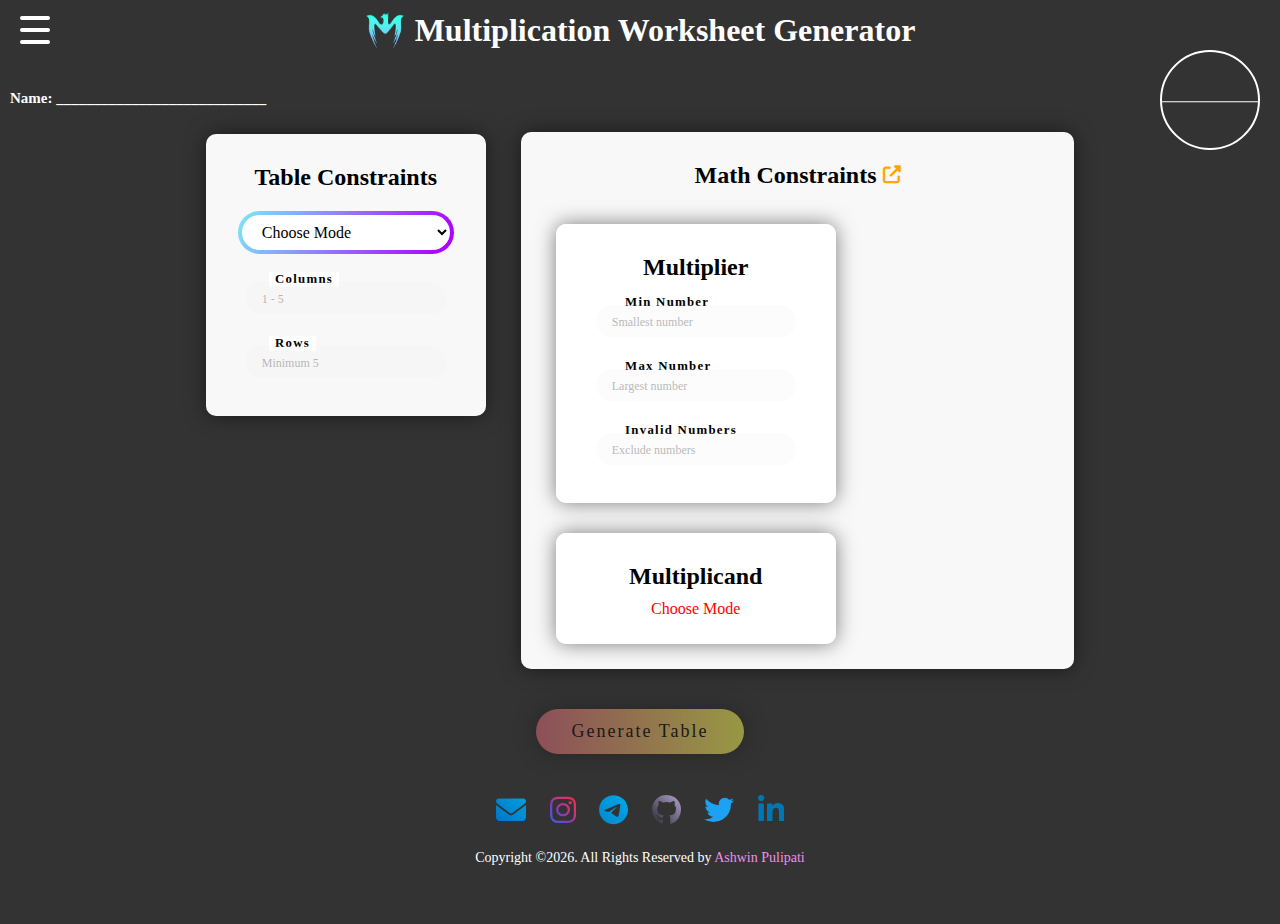
<file: index.html>
<!DOCTYPE html>
<html>
<head>
    <title>Multiplication Table</title>
    <link rel="stylesheet" href="./styles.css">
    <link rel="stylesheet" href="https://cdnjs.cloudflare.com/ajax/libs/font-awesome/6.4.0/css/all.min.css">
</head>
<body>
    <div class="header">
        <h1>
            <img src="./images/logo.png" alt="Logo">
            Multiplication Worksheet Generator
        </h1>
        <div class="hamburger-menu">
            <div class="bar"></div>
            <div class="bar"></div>
            <div class="bar"></div>
        </div>
    </div>
    <div class="menu">
        <ul>
            <li><a href="./index.html"><i class="fa-solid fa-house"></i>Home</a></li>
            <li><a href="./HTML/help.html" target="_blank"><i class="fa-solid fa-headset"></i>Help</a></li>
            <li><a href="./HTML/contact.html" target="_blank"><i class="fa-solid fa-phone"></i>Contact</a></li>
            <li><a href="./HTML/about.html" target="_blank"><i class="fa fa-info-circle" aria-hidden="true"></i>About</a></li>
            <li><a href="./HTML/faq.html" target="_blank"><i class="fa fa-question-circle" aria-hidden="true"></i>FAQ</a></li>
            <li><a href="./HTML/notes.html" target="_blank"><i class="fa-solid fa-pencil"></i>Notes</a></li>
        </ul>
    </div>
    <h3>Name: ____________________________</h3>
    <div class="circle" id="circleElement">
        <div class="circle-half"></div>
        <div class="circle-diameter"></div>
        <div class="circle-half"></div>
        <div class="circle-text" id="circleText"></div>
    </div>
    <div class="container-wrapper">
        <div class="container1">
            <form id="form">
                <h2>Table Constraints</h2>
                <select id="modeSelect" class="select-input" onchange="handleModeChange()">
                    <option value="#">Choose Mode</option>
                    <option value="baby">Baby Mode</option>
                    <option value="adv">Advanced Mode</option>
                </select>

                <div class="input-group">
                    <label class="input-group__label" for="columnCountInput">Columns</label>
                    <input type="number" class="input-group__input" id="columnCountInput" placeholder="1 - 5" min="0" max="5" oninput="handleColumnCountChange()" autocomplete="off">
                </div>

                <div class="input-group1">
                    <label class="input-group__label1" for="cellCountInput">Rows</label>
                    <input type="number" class="input-group__input1" id="cellCountInput" placeholder="Minimum 5" min="0" oninput="handleCellCountChange()" autocomplete="off">
                </div>
            </form>
        </div>
        <div class="container4">
            <div id="form">
                <h2>Math Constraints <a href="./HTML/notes.html" target="_blank"><i class="fas fa-external-link-alt fa-xs"></i></a></h2>
                <div class="container2">
                    <form id="form">
                        <h2>Multiplier</h2>
                        <div class="input-group2">
                            <label class="input-group__label2" for="minNumberInput">Min Number</label>
                            <input type="number" class="input-group__input2" id="minNumberInput" placeholder="Smallest number" min="0" oninput="handleMinNumberChange()" autocomplete="off">
                        </div>

                        <div class="input-group3">
                            <label class="input-group__label3" for="maxNumberInput">Max Number</label>
                            <input type="number" class="input-group__input3" id="maxNumberInput" placeholder="Largest number" min="0" oninput="handleMaxNumberChange()" autocomplete="off">
                            <p id="maxNumberError" class="error-message"></p>
                        </div>

                        <div class="input-group4">
                            <label class="input-group__label4" for="invalidNumbersInput">Invalid Numbers</label>
                            <input type="text" class="input-group__input4" id="invalidNumbersInput" placeholder="Exclude numbers" oninput="handleInvalidNumbersChange()" autocomplete="off">
                        </div>
                    </form>
                </div>
                <div class="container3">
                    <div id="form">
                        <h2>Multiplicand</h2>
                        <p id="modeMessage">Choose Mode</p>
                        <p id="differnce1"></p>
                        <p id="differnce2"></p>
                    </div>
                </div>
            </div>
        </div>
    </div>
    <div class="center-buttons">
        <button id="generateButton" onclick="generateMultiplicationTable()" class="ripple" disabled>Generate Table</button>
    </div>
    <div class="table-container">
        <table id="multiplicationTable"></table>
    </div>
    <div class="center-buttons">
        <button id="seeSolutionButton" class="ripple1" onclick="seeSolution()" disabled>See solution</button>
    </div>
    <footer>
        <div class="footer-container">
            <div class="social-icons">
                <a href="mailto:ashwinpulipati@gmail.com"><i class="fa fa-envelope" aria-hidden="true"></i></a>
                <a href="mailto:ashwinpulipati@gmail.com"><i class="fa-brands fa-instagram"></i></a>
                <a href="mailto:ashwinpulipati@gmail.com"><i class="fa-brands fa-telegram"></i></a>
                <a href="mailto:ashwinpulipati@gmail.com"><i class="fa-brands fa-github"></i></a>
                <a href="mailto:ashwinpulipati@gmail.com"><i class="fab fa-twitter"></i></a>
                <a href="https://www.linkedin.com/in/ashwin-pulipati-7792841b2/" target="_blank"><i class="fa-brands fa-linkedin-in"></i></a>
            </div>
            <div class="copyright">
                <p>Copyright &copy;<script>document.write(new Date().getFullYear())</script>. All Rights Reserved by <a href="./HTML/contact.html" target="_blank">Ashwin Pulipati</a></p>
            </div>
        </div>
    </footer>
    <script src="./script.js"></script>
</body>
</html>
</file>
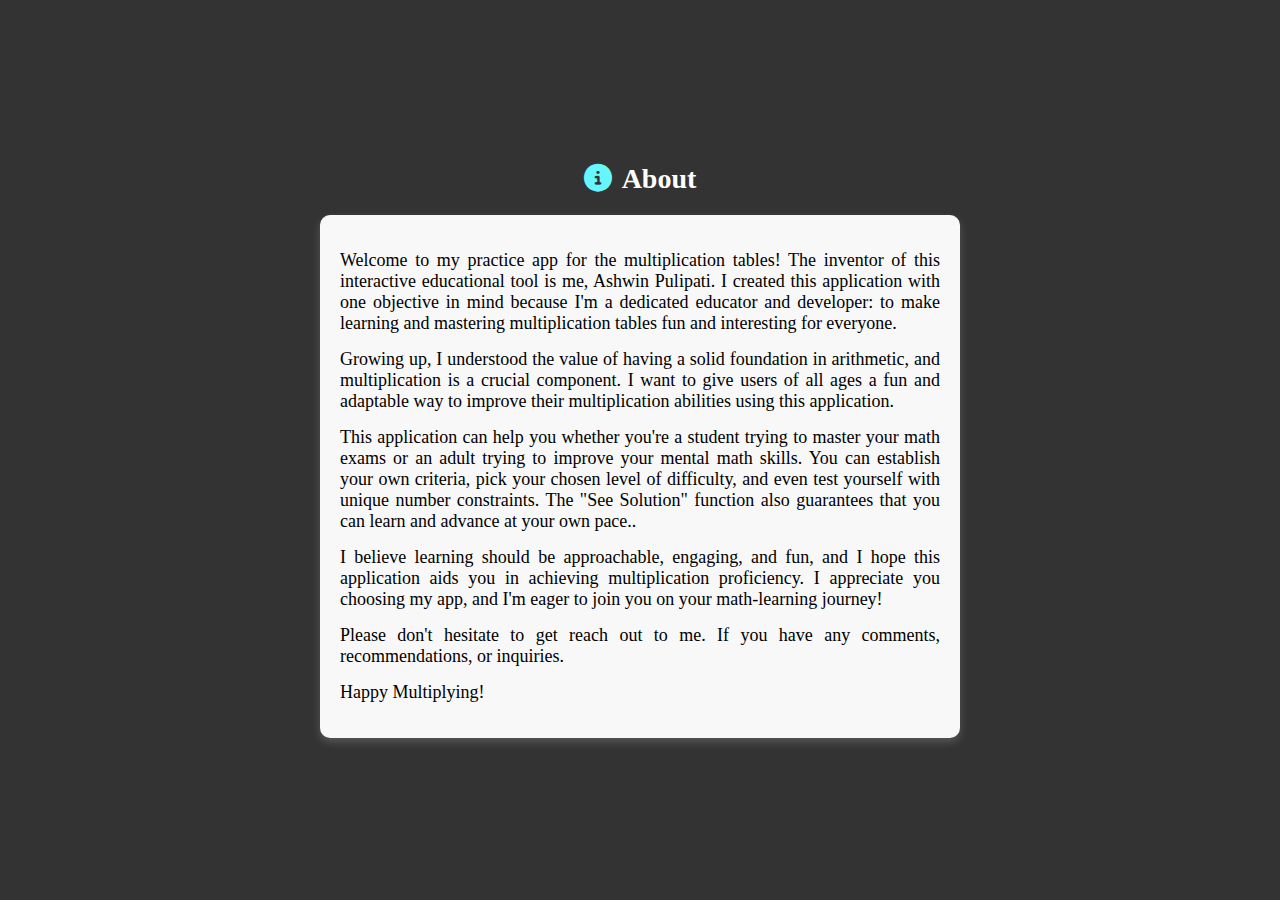
<file: HTML/about.html>
<!DOCTYPE html>
<html lang="en">
<head>
    <meta charset="UTF-8">
    <meta name="viewport" content="width=device-width, initial-scale=1.0">
    <title>About</title>
    <link rel="stylesheet" href="https://cdnjs.cloudflare.com/ajax/libs/font-awesome/6.4.0/css/all.min.css">
    <link rel="stylesheet" href="../CSS/about.css">
</head>
<body>
    <div class="container">
        <h1><i class="fa fa-info-circle " aria-hidden="true"></i>About</h1>
        <div class="content">
            <p>Welcome to my practice app for the multiplication tables! The inventor of this interactive educational tool is me, Ashwin Pulipati. I created this application with one objective in mind because I'm a dedicated educator and developer: to make learning and mastering multiplication tables fun and interesting for everyone.</p>
            
            <p>Growing up, I understood the value of having a solid foundation in arithmetic, and multiplication is a crucial component. I want to give users of all ages a fun and adaptable way to improve their multiplication abilities using this application.</p>
            
            <p>This application can help you whether you're a student trying to master your math exams or an adult trying to improve your mental math skills. You can establish your own criteria, pick your chosen level of difficulty, and even test yourself with unique number constraints. The "See Solution" function also guarantees that you can learn and advance at your own pace..</p>
            
            <p>I believe learning should be approachable, engaging, and fun, and I hope this application aids you in achieving multiplication proficiency. I appreciate you choosing my app, and I'm eager to join you on your math-learning journey!</p>
            
            <p>Please don't hesitate to get reach out to me. If you have any comments, recommendations, or inquiries.</p>

            <p>Happy Multiplying!</p>
        </div>
    </div>
</body>
</html>
</file>
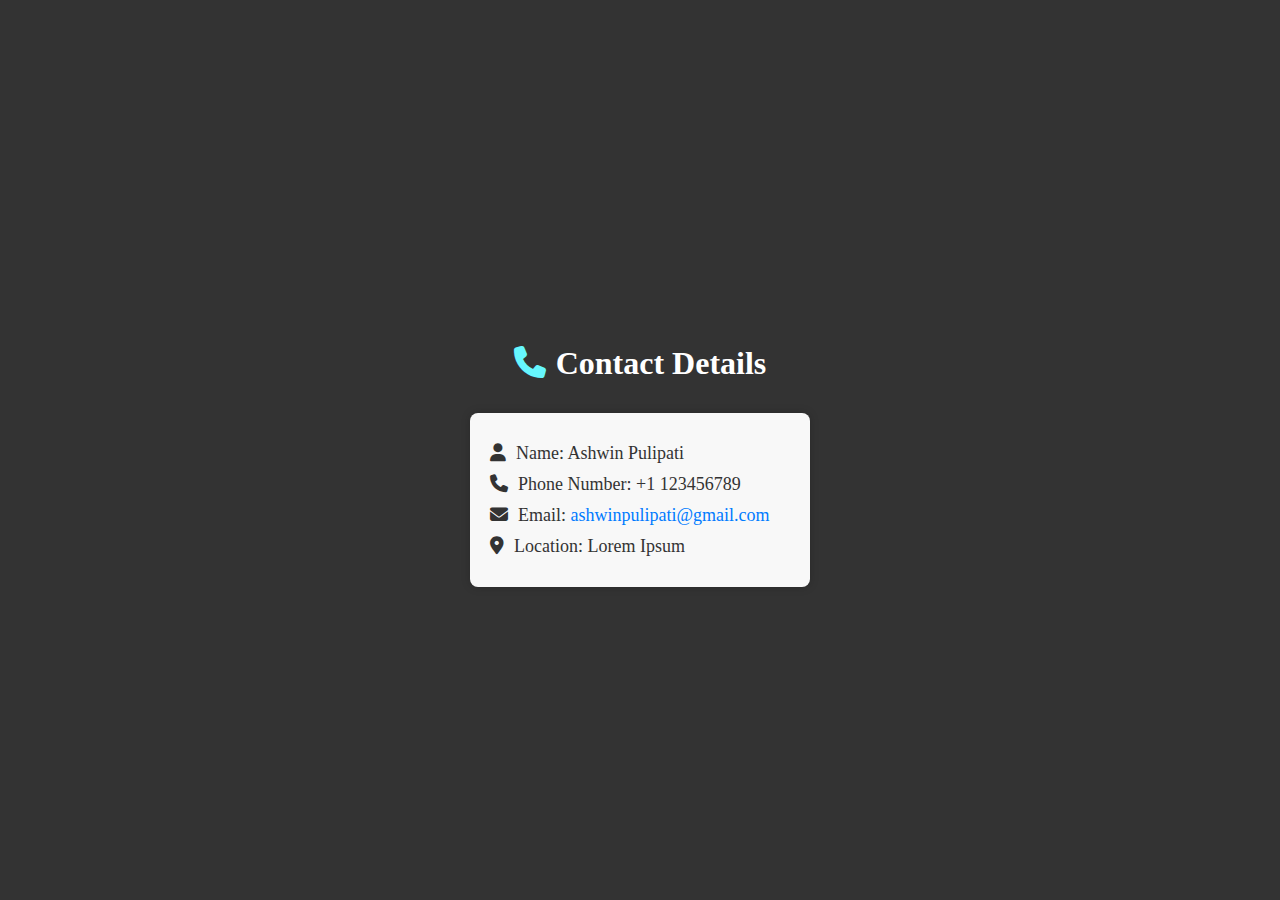
<file: HTML/contact.html>
<!DOCTYPE html>
<html lang="en">
<head>
    <meta charset="UTF-8">
    <meta name="viewport" content="width=device-width, initial-scale=1.0">
    <title>Contact</title>
    <link rel="stylesheet" href="https://cdnjs.cloudflare.com/ajax/libs/font-awesome/6.4.0/css/all.min.css">
    <link rel="stylesheet" href="../CSS/contact.css">
</head>
<body>
    <div class="contact-container">
        <h1><i class="fa-solid fa-phone"></i></i>Contact Details</h1> <!-- Moved h1 element above the container -->
        <div class="contact-info">
            <p><i class="fa-solid fa-user"></i>Name: Ashwin Pulipati</p>
            <p><i class="fa fa-phone"></i>Phone Number: +1 123456789</p>
            <p><i class="fa fa-envelope"></i>Email: <a href="mailto:ashwinpulipati@gmail.com">ashwinpulipati@gmail.com</a></p>
            <p><i class="fa-solid fa-location-dot"></i>Location: Lorem Ipsum</p>
        </div>
    </div>
</body>
</html>
</file>
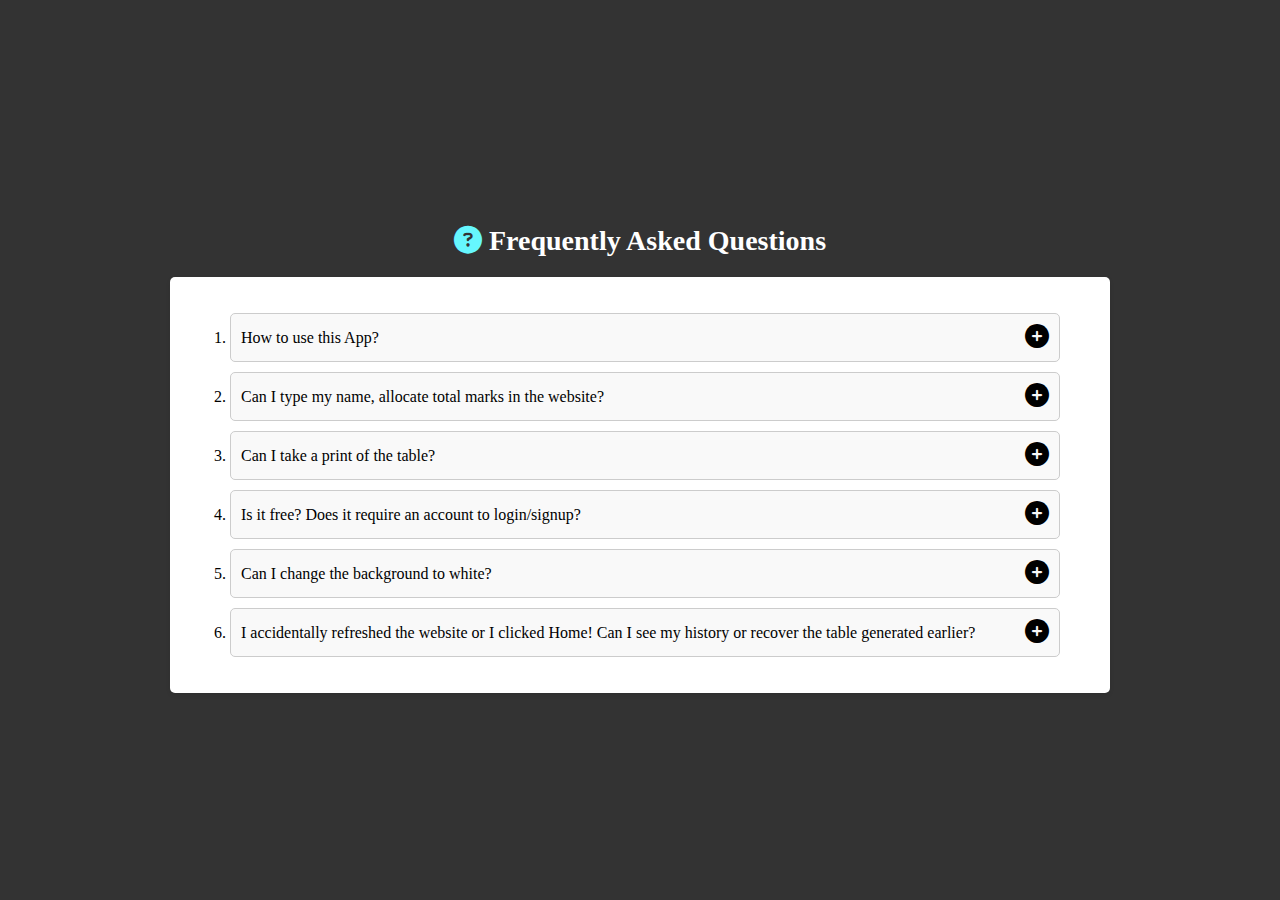
<file: HTML/faq.html>
<!DOCTYPE html>
<html lang="en">
<head>
    <meta charset="UTF-8">
    <meta name="viewport" content="width=device-width, initial-scale=1.0">
    <title>FAQ</title>
    <link rel="stylesheet" href="https://cdnjs.cloudflare.com/ajax/libs/font-awesome/6.4.0/css/all.min.css">
    <link rel="stylesheet" href="../CSS/faq.css">
</head>
<body>
    <h1 class="faq-header"><i class="fa fa-question-circle" aria-hidden="true"></i> Frequently Asked Questions</h1>
    <div class="faq-container">
        <ol>
            <li class="faq-item">
                <div class="faq-question">
                    <span>How to use this App?</span>
                    <span class="toggle-button"><i class="fa-solid fa-circle-plus"></i></span>
                </div>
                <div class="faq-answer">
                    <p><a href="../HTML/help.html" target="_blank">Click here</a></p>
                </div>
            </li>
            <li class="faq-item">
                <div class="faq-question">
                    <span>Can I type my name, allocate total marks in the website?</span>
                    <span class="toggle-button"><i class="fa-solid fa-circle-plus"></i></span>
                </div>
                <div class="faq-answer">
                    <p>No.</p>
                </div>
            </li>
            <li class="faq-item">
                <div class="faq-question">
                    <span>Can I take a print of the table?</span>
                    <span class="toggle-button"><i class="fa-solid fa-circle-plus"></i></span>
                </div>
                <div class="faq-answer">
                    <p>Yes! you can. But make sure to select the options - "Headers and Footers, Background Graphics" - under "More Settings" dropdown</p>
                    <img src="../images/faq2.1.png" alt="Placeholder Image" width="500" height="300">
                    <img src="../images/faq2.2.png" alt="Placeholder Image" width="500" height="300">
                </div>
            </li>
            <li class="faq-item">
                <div class="faq-question">
                    <span>Is it free? Does it require an account to login/signup?</span>
                    <span class="toggle-button"><i class="fa-solid fa-circle-plus"></i></span>
                </div>
                <div class="faq-answer">
                    <p>Yes, it's free to use for now. No need for login/signup.</p>
                </div>
            </li>
            <li class="faq-item">
                <div class="faq-question">
                    <span>Can I change the background to white?</span>
                    <span class="toggle-button"><i class="fa-solid fa-circle-plus"></i></span>
                </div>
                <div class="faq-answer">
                    <p>Unfortunately, no. Maybe available in future updates.</p>
                </div>
            </li>
            <li class="faq-item">
                <div class="faq-question">
                    <span>I accidentally refreshed the website or I clicked Home! Can I see my history or recover the table generated earlier?</span>
                    <span class="toggle-button"><i class="fa-solid fa-circle-plus"></i></span>
                </div>
                <div class="faq-answer">
                    <p>Unfortunately, no. Maybe available in future updates.</p>
                </div>
            </li>
        </ol>
    </div>

    <script src="../JS/faq.js"></script>
</body>
</html>
</file>
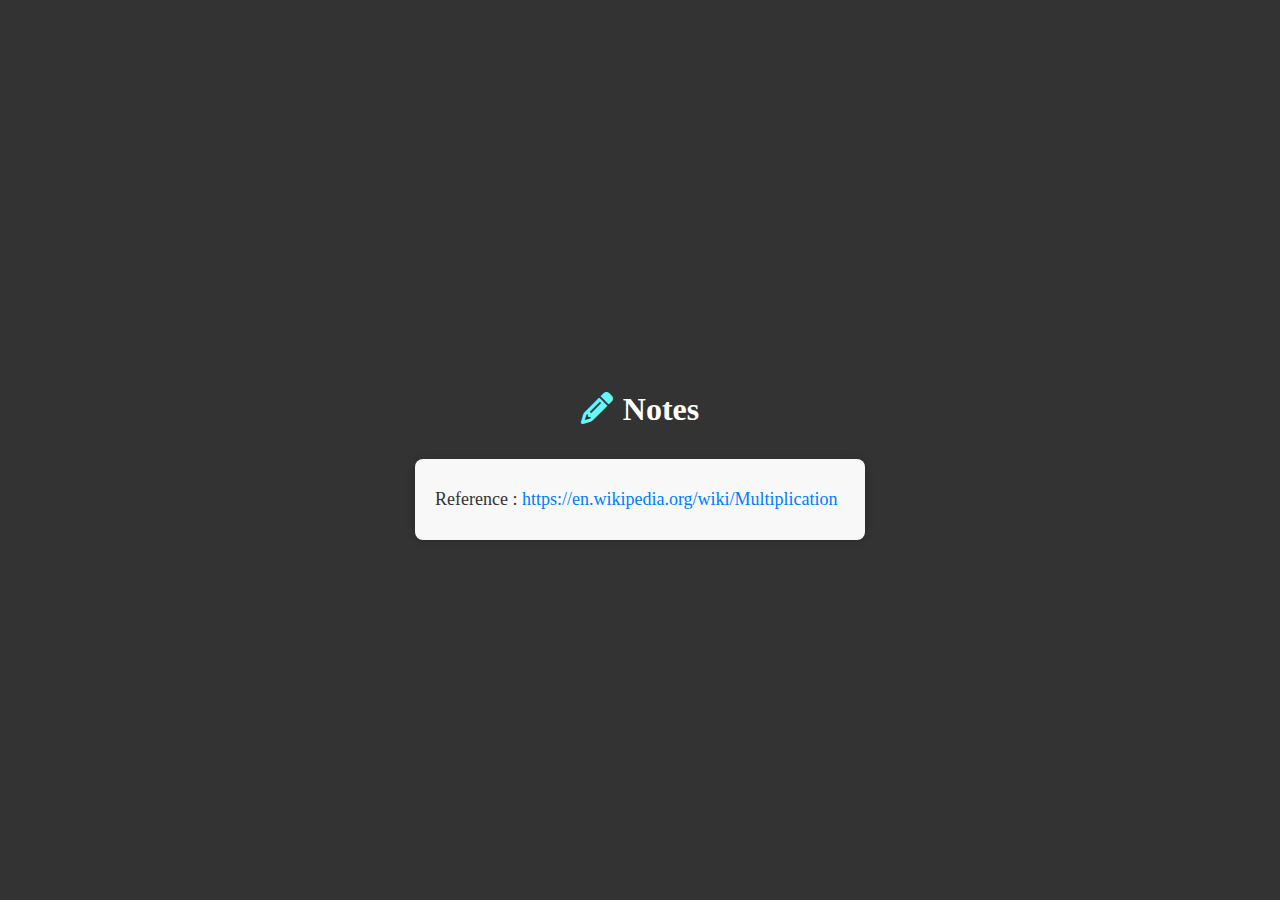
<file: HTML/notes.html>
<!DOCTYPE html>
<html lang="en">
<head>
    <meta charset="UTF-8">
    <meta name="viewport" content="width=device-width, initial-scale=1.0">
    <title>Contact</title>
    <link rel="stylesheet" href="https://cdnjs.cloudflare.com/ajax/libs/font-awesome/6.4.0/css/all.min.css">
    <link rel="stylesheet" href="../CSS/notes.css">
</head>
<body>
    <div class="contact-container">
        <h1><i class="fa-solid fa-pencil"></i>Notes</h1> <!-- Moved h1 element above the container -->
        <div class="note-info">
            <p>Reference : <a href="https://en.wikipedia.org/wiki/Multiplication" target="_blank">https://en.wikipedia.org/wiki/Multiplication</a></p>
        </div>
    </div>
</body>
</html>
</file>
<file: styles.css>
/*Global Types*/
* {
  box-sizing: border-box;
}

body {
  font-family: "Times New Roman", Arial, sans-serif;
  background-color: #333;
  margin: 0;
  padding: 0;
  padding-bottom: 120px;
}


button:disabled,
input:disabled {
    opacity: 0.5;
    cursor: not-allowed;
}


.header {
  width: 100%;
  height: 60px;
  background-color: #333;
  display: flex;
  align-items: center; 
  justify-content: center; 
  padding: 0 20px;
}

.header h1 {
  margin: 0;
  color: #ffffff;
  display: flex;
  align-items: center;
}

.header h1 img {
  width: 40px;
  height: 40px;
  margin-right: 10px;
}


h2 {
  text-align: center;
}

h3 {
  font-size: 15px;
  margin-left: 10px;
  margin-top: 30px;
  color: white;
}

/* Circle Styles */
.circle {
  position: absolute;
  top: 50px; 
  right: 20px;
  width: 100px; 
  height: 100px; 
  border-radius: 50%;
  background-color: transparent;
  border: 2px solid #ffffff;
  display: flex;
  align-items: center;
  justify-content: center;
  flex-direction: column;
}

.circle-half {
  flex: 1;
  height: 50%;
  background-color: #f0f0f0; 
  border-radius: 50% 50% 0 0;
}

.circle-diameter {
  width: 100%;
  height: 1.5px;
  background-color: #ffffff;
  position: absolute;
  top: 52%;
  transform: translateY(-50%);
}

.circle-text {
  font-size: 18px; 
  font-weight: bold;
  padding-bottom: 13px;
  color: rgb(102, 247, 254);
}

/*Table Styles*/
table {
  border-radius: 10px;
  border: 2px solid rgba(255, 255, 255, 0.85);
  padding: 2px;
  overflow: hidden;
  margin: 20px auto; 
}

td, th {
  border: 2px solid rgb(255, 255, 255, 0.85);
  padding: 12px;
  text-align: center;
  border-radius: 5px;
}

table#multiplicationTable td {
  color: rgb(255, 255, 255, 0.85);
  font-weight: bold;
}

table#multiplicationTable {
  margin: 0 auto;
}


/*Table & Math Constraints Boxes */
.container {
  padding: 1em;
}

.container-wrapper {
  display: flex;
  justify-content: center;
}

.container1,
.container2{
  width: 300px;
  margin-top: 2px;
  margin-right: 15px;
}

.container3{
  display: flex;
	justify-content: center;
	align-items: center;
	text-align: center;
	flex-direction: column;
  width: 300px;
  margin-top: 0; 
}

.container3 h2 {
  margin-bottom: 0; 
}

.container3 p#modeMessage {
  margin-top: 10px; 
  color: red;
}

.container2,
.container3 {
  margin: 5px 0;
  display: inline-block; 
  vertical-align: top;
  margin-left: 5px;
}

.container4{
  width: 44.8%;
}

.container4 h2 i{
  color:orange;
}

.container4 h2 i:hover{
  color:#13eb49;
}

/* Dropdown Styling */
select {
  background-color: white;
  border: thin solid rgb(0, 0, 0);
  border-radius: 4px;
  display: inline-block;
  font: inherit;
  line-height: 1.5em;
  padding: 0.5em 3.5em 0.5em 1em;
  margin: 0;      
  box-sizing: border-box;
}

.select-input {
  color: #000000;
  font-size: 1rem;
  line-height: 1;
  border-style: none;
  outline: none;
  height: 2.7em;
  padding: 0.5em 1em;
  border: 0.25em solid transparent;
  background-image: linear-gradient(#ffffff, #ffffff),linear-gradient(120deg, #79eaf7 0%, #ae00ff 50%, #f779b8 100%);
  background-origin: border-box;
  background-clip: padding-box, border-box;
  border-radius: 1.8em;
  background-size: 200% 100%;
  transition: background-position 0.8s ease-out;
  margin-bottom: 1.5rem;
  display: flex;
  justify-content: center;
  align-items: center;
  width: 90%; 
  margin-left: auto; 
  margin-right: auto; 
  min-width: 200px; 
}

.select-input:hover {
  background-position: 100% 0;
}

/*Form & Inputs Styling*/
#form {
  padding: 10px 20px;
  margin: 10px;
  background-color: rgba(255, 255, 255, 0.97);
  border-radius: 10px;
  box-shadow: 0 0 20px rgba(0, 0, 0, 0.5);
}

.input-group__input:disabled,
.input-group__input1:disabled,
.input-group__input2:disabled,
.input-group__input3:disabled,
.input-group__input4:disabled {
  background-image: none;
  cursor: not-allowed;
}

.input-group__input,
.input-group__input1,
.input-group__input2,
.input-group__input3,
.input-group__input4 {
  color: #000000;
  font-size: 1rem;
  line-height: 1;
  border-style: none;
  outline: none;
  height: 2.5em;
  width: 100%;
  padding: 0.8em 1em;
  border: 0.25em solid transparent;
  background-origin: border-box;
  background-clip: padding-box, border-box;
  border-radius: 1.8em;
  background-size: 200% 100%;
  transition: background-position 0.8s ease-out;
}

/* Add unique background images for each input */
.input-group__input {
  background-image: linear-gradient(#ffffff, #ffffff), linear-gradient(120deg, #f09 0%, #0ff 50%, #9f0 100%);
}

.input-group__input1 {
  background-image: linear-gradient(#ffffff, #ffffff), linear-gradient(120deg, #e0406b 0%, #ffff00 50%, #f779f1 100%);
}

.input-group__input2 {
  background-image: linear-gradient(#ffffff, #ffffff), linear-gradient(120deg, #73e040 0%, #00aaff 50%, #f7f779 100%);
}

.input-group__input3 {
  background-image: linear-gradient(#ffffff, #ffffff), linear-gradient(120deg, #4080e0 0%, #ff00ff 50%, #f7f779 100%);
}

.input-group__input4 {
  background-image: linear-gradient(#ffffff, #ffffff), linear-gradient(120deg, #f77979 0%, #00ff40 50%, #be79f7 100%);
}

.input-group,
.input-group1,
.input-group2,
.input-group3,
.input-group4 {
  max-width: 13em;
  margin: 0 auto;
  text-align: center;
}

@supports (mix-blend-mode: darken) {
  .input-group,
  .input-group1,
  .input-group2,
  .input-group3,
  .input-group4 {
    position: relative;
    margin-top: 1em;
    margin-bottom: 1.5em ;
  }
  .input-group__label,
  .input-group__label1,
  .input-group__label2,
  .input-group__label3,
  .input-group__label4{
    position: absolute;
    left: 2.1em;
    top: -0.45em;
    background: rgba(255, 255, 255);
  }
}

.input-group__label,
.input-group__label1,
.input-group__label2,
.input-group__label3,
.input-group__label4 {
  padding: 0 0.5em;
  margin-bottom: 1em;
  text-transform: capitalize;
  font-size: 0.8em;
  letter-spacing: 0.1em;
  color: rgb(0, 0, 0);
  font-weight: 600;
  cursor: pointer;
}

.input-group__input::placeholder,
.input-group__input1::placeholder,
.input-group__input2::placeholder,
.input-group__input3::placeholder,
.input-group__input4::placeholder {
  font-family: "Times New Roman", Arial, sans-serif;
  font-size: 12px; 
}

.input-group__input:hover,
.input-group__input1:hover,
.input-group__input2:hover,
.input-group__input3:hover,
.input-group__input4:hover{
  background-position: 100% 0;
}

/* Add the ripple effect styling */
@keyframes rippleEffect {
  0% {
    transform: scale(0);
    opacity: 0.5;
  }
  100% {
    transform: scale(1);
    opacity: 0;
  }
}

.ripple{
  background: linear-gradient(90deg, #e66b7f, #fcfc55);
}

.ripple1{
  background: linear-gradient(90deg, #8ce66b, #fcfc55);
}

.ripple,
.ripple1 {
  position: relative;
  display: inline-block;
  padding: 12px 36px;
  margin: 10px 0;
  color: #000000;
  text-decoration: none;
  text-transform: capitalize;
  font-size: 18px;
  letter-spacing: 2px;
  border-radius: 40px;
  overflow: hidden;
  box-shadow: 0 0 20px rgba(0, 0, 0, 0.5);
  cursor: pointer;
  outline: none;
}

/*Button Styling*/
button{
  border: #000000;
  font-family: 'Times New Roman', Times, serif;
}

.center-buttons {
  display: flex;
  justify-content: center;
  margin-top: 20px;
  margin-bottom: 20px;
}

.table-container {
  text-align: center;
}

#multiplicationTable,#seeSolutionButton {
  display: none;
}

/* Hamburger menu styles */
.hamburger-menu {
  display: flex;
  flex-direction: column;
  cursor: pointer;
  position: fixed;
  left: 20px;
  top: 12px;
  z-index: 9999;
}

.bar {
  width: 30px;
  height: 4px;
  background-color: #ffffff;
  margin: 4px 0;
  transition: 0.4s;
  border-radius: 10px
}

/* Menu styles */
.menu {
  position: fixed;
  left: -200px;
  top: 0;
  width: 200px;
  height: 100%;
  background-color: #625f5f;
  overflow-y: auto;
  transition: 0.3s;
  z-index: 2;
}

.menu ul {
  list-style: none;
  padding: 0px;
  margin-top: 60px;
  margin-left: 30px;
}

.menu ul li {
  padding: 10px 20px;
  text-align: left;
  position: relative; 
}

.menu ul li a {
  text-decoration: none;
  color: #fff; 
  font-size: 18px;
  display: block;
  transition: 0.2s;
  padding: 0; 
}

.menu ul li a i {
  margin-right: 5px;
  color: #66F7FE; 
}

.menu ul li a:hover {
  color: #66F7FE; 
  background-color: rgba(255, 255, 255, 0.2); 
  border-radius: 10px; 
  padding: 10px 20px; 
}

.menu ul li a:hover i {
  color: #fff; 
}


.active-bar:nth-child(1) {
  background-color: #ffffff;
  transform: rotate(-45deg) translate(-11px, 6px);
  border-radius: 10px; 
}

.active-bar:nth-child(2) {
  opacity: 0;
  border-radius: 10px;
}

.active-bar:nth-child(3) {
  background-color: #ffffff;
  transform: rotate(45deg) translate(-11px, -6px);
  border-radius: 10px; 
}

.error-message {
  color: red; 
  font-size: 12px; 
  text-align: left;
  margin-top: 2px;
  margin-left: 13px;
}

input[type="number"],
input[type="text"],
select {
  font-family: inherit;
}

.copyright i{
  margin: 5px;
  color: rgb(255, 255, 255);
}

/* Footer Styles */
footer {
  position: fixed;
  bottom: 0;
  background-color: #333;
  color: #fff;
  padding: 20px 0;
  text-align: center;
  font-size: 14px;
  width: 100%;
  z-index: 1;
}

.footer-container {
  display: flex;
  flex-direction: column;
  align-items: center;
}

.social-icons {
  margin-bottom: 10px;
}

.social-icons a {
  color: #fff;
  text-decoration: none;
  font-size: 20px;
  margin: 0 10px;
}

.copyright {
  display: flex;
  align-items: center;
  justify-content: center;
}

.copyright i {
  margin: 0 5px;
}


.scrolled footer {
  background-color: #ffffff;
}

/* Additional Styles for Responsive Design */
@media (max-width: 768px) {
  .footer-container {
    flex-direction: column;
  }
  
  .social-icons {
    margin-top: 10px;
  }
  
  .copyright {
    margin-top: 10px;
  }
}

/* Envelope */
.fa.fa-envelope {
  font-size: 1.5em;
  background-image: linear-gradient(45deg, #0072c6, #00a0df);
  -webkit-background-clip: text;
  background-clip: text;
  color: transparent;
}

/* Instagram */
.fa-brands.fa-instagram {
font-size: 1.5em;
  background-image: linear-gradient(45deg, #405DE6, #5851DB, #833AB4, #C13584, #E1306C, #FD1D1D);
  -webkit-background-clip: text;
  background-clip: text;
  color: transparent;
}

/* Telegram */
.fa-brands.fa-telegram {
font-size: 1.5em;
  background-image: linear-gradient(45deg, #0088cc, #00a8e8);
  -webkit-background-clip: text;
  background-clip: text;
  color: transparent;
}

/* GitHub */
.fa-brands.fa-github {
font-size: 1.5em;
  background-image: linear-gradient(45deg, #24292e, #b5a3d0);
  -webkit-background-clip: text;
  background-clip: text;
  color: transparent;
}

/* Twitter */
.fab.fa-twitter {
font-size: 1.5em;
  background-image: linear-gradient(45deg, #1DA1F2, #1DA1F2);
  -webkit-background-clip: text;
  background-clip: text;
  color: transparent;
}

/* LinkedIn */
.fa-brands.fa-linkedin-in {
font-size: 1.5em; 
  background-image: linear-gradient(45deg, #0077B5, #0077B5);
  -webkit-background-clip: text;
  background-clip: text;
  color: transparent;
}

.copyright a{
  text-decoration: none;
  color: #ed90ea;
}

.copyright a:hover{
  color: #66F7FE;
}


@media print {
  body{
    background-color: white;
  }

  table,td,th {
    border: 1px solid rgba(0, 0, 0);
  }
  
  table#multiplicationTable td {
    color: rgba(0, 0, 0);
  }

  .header {
    background-color: #fff; 
    height: auto; 
    padding: 10px 20px; 
  }

  .circle-text, .header h1 {
    color: #000; 
  }
  
  h2,.container-wrapper, .center-buttons,.hamburger-menu,.menu, footer {
    display: none;
  }

  h3{
    color: #000;
    margin-top: 0px;
  }

  .table-container {
    text-align: center;
    margin-top: 60px;
  }

  .circle {
    border: 1px solid #000000;
    top: 25px;
  }

  .circle-half, .circle-diameter {
    background-color: #000;
  }
}
</file>
<file: CSS/contact.css>
body {
    font-family: "Times New Roman",Arial, sans-serif;
    background-color: #333;
    margin: 0;
    padding: 0;
    display: flex;
    justify-content: center; /* Horizontally center the content */
    align-items: center; /* Vertically center the content */
    min-height: 100vh; /* Ensure full viewport height */
}

.contact-container {
    text-align: center;
}

h1 {
    text-align: center;
    color: #ffffff;
    padding: 10px;
}

h1 i{
    margin-right: 10px;
    color: #66F7FE;
}

.contact-info {
    background-color: rgba(255, 255, 255, 0.97);;
    border-radius: 8px;
    box-shadow: 0px 0px 10px rgba(0, 0, 0, 0.2);
    width: 300px;
    margin: 0 auto;
    padding: 20px;
    text-align: left;
}

.contact-info p {
    font-size: 18px;
    color: #333;
    margin: 10px 0;
}

.contact-info i {
    margin-right: 10px; /* Add margin to the right of the icon */
}

.contact-info a {
    text-decoration: none;
    color: #007bff;
}

.contact-info a:hover {
    text-decoration: underline;
}
</file>
<file: CSS/faq.css>
body {
    font-family: "Times New Roman",Arial, sans-serif;
    background-color: #333;
    margin: 0;
    display: flex;
    justify-content: center;
    align-items: center;
    min-height: 100vh;
    flex-direction: column; /* Center items vertically */
}

.faq-header {
    color: white;
    font-size: 28px;
    margin-bottom: 20px;
}

.faq-container {
    width: 100%;
    max-width: 900px;
    padding: 20px;
    background-color: #fff;
    box-shadow: 0 2px 4px rgba(0, 0, 0, 0.1);
    border-radius: 5px;
}

.faq-question {
    cursor: pointer;
    display: flex;
    justify-content: space-between;
    align-items: center;
    margin: 10px 0;
    padding: 10px;
    border: 1px solid #ccc;
    border-radius: 5px;
    background-color: #f9f9f9;
}

.faq-answer {
    display: none;
    padding: 10px;
    border: 1px solid #ccc;
    border-radius: 5px;
    background-color: #fff;
}

.faq-question .toggle-button {
    font-size: 24px;
    cursor: pointer;
}

.faq-answer img {
    max-width: 100%;
    height: auto;
}

h1 i{
    color: #66F7FE;
}

ol {
    margin-right: 30px; /* Adjust this value to push the ul to the left */
}

@media (max-width: 768px) {
    .faq-container {
        padding: 10px;
    }
    .faq-answer img {
        max-width: 100%;
        height: auto;
    }
}
</file>
<file: CSS/notes.css>
body {
    font-family: "Times New Roman",Arial, sans-serif;
    background-color: #333;
    margin: 0;
    padding: 0;
    display: flex;
    justify-content: center; /* Horizontally center the content */
    align-items: center; /* Vertically center the content */
    min-height: 100vh; /* Ensure full viewport height */
}

.contact-container {
    text-align: center;
}

h1 {
    text-align: center;
    color: #ffffff;
    padding: 10px;
}

h1 i{
    margin-right: 10px;
    color: #66F7FE;
}

.note-info {
    background-color: rgba(255, 255, 255, 0.97);;
    border-radius: 8px;
    box-shadow: 0px 0px 10px rgba(0, 0, 0, 0.2);
    width: 410px;
    margin: 0 auto;
    padding: 20px;
    text-align: left;
}

.note-info p {
    font-size: 18px;
    color: #333;
    margin: 10px 0;
}

.note-info i {
    margin-right: 10px; /* Add margin to the right of the icon */
}

.note-info a {
    text-decoration: none;
    color: #007bff;
}

.note-info a:hover {
    text-decoration: underline;
    color: blueviolet;
}
</file>
<file: CSS/about.css>
/* Reset default margin and padding */
body, h1, p {
    margin: 0;
    padding: 0;
}

/* Set a background color and font family */
body {
    font-family: "Times New Roman", Arial, sans-serif;
    background-color: #333;
    color: #000000;
}

/* Center the content both vertically and horizontally */
.container {
    margin: 0 40px; /* Add space to both sides */
    display: flex;
    flex-direction: column;
    justify-content: center;
    align-items: center;
    height: 100vh;
}

/* Style the header */
h1 {
    color: white;
    font-size: 28px;
    margin-bottom: 20px;
}

h1 i{
    margin-right: 10px;
    color: #66F7FE;
}

/* Style the main content */
.content {
    background-color: rgba(255, 255, 255, 0.97);;
    border-radius: 10px;
    box-shadow: 0 4px 8px rgba(242, 241, 241, 0.2);
    padding: 20px;
    max-width: 600px;
    text-align: justify; /* Justify the text */
}

/* Add space above the first paragraph */
.content p:first-child {
    margin-top: 15px;
}

/* Add space between paragraphs */
.content p {
    margin-bottom: 15px;
    font-size: large;
}

/* Add responsiveness for smaller screens */
@media screen and (max-width: 600px) {
    h1 {
        font-size: 24px;
    }

    .container {
        margin: 0 10px; /* Adjust the side margins for smaller screens */
    }

    .content {
        padding: 15px;
    }
}
</file>
